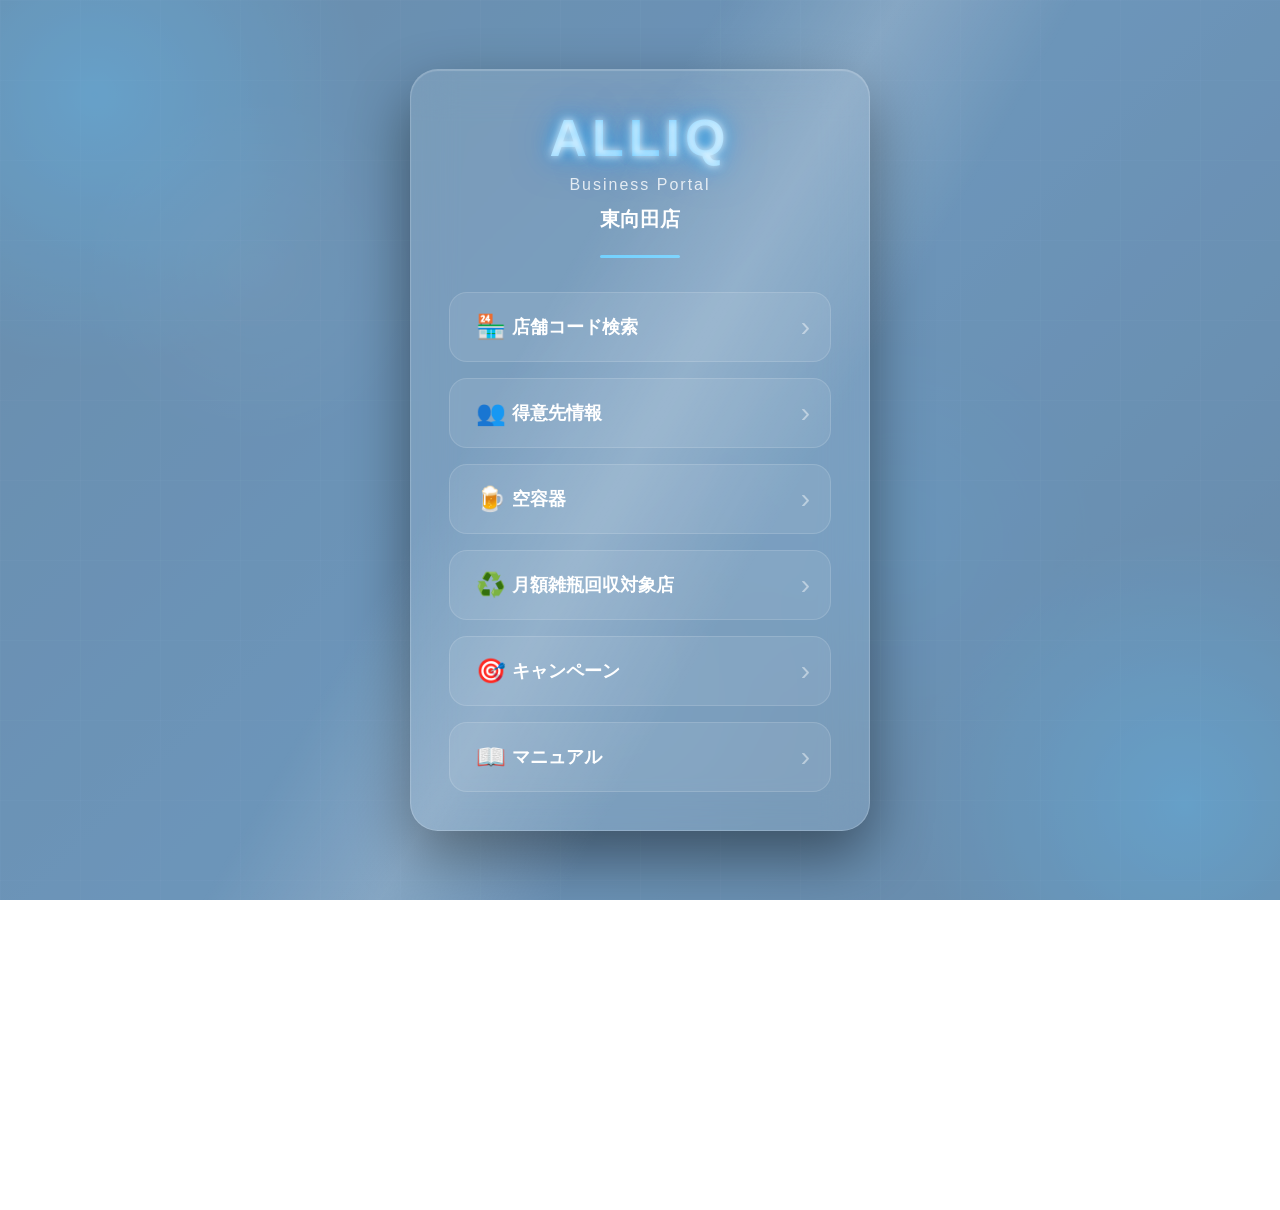
<file: index.html>
<!DOCTYPE html>
<html lang="ja">

<head>
    <meta charset="UTF-8">
    <meta name="viewport" content="width=device-width, initial-scale=1.0">

    <title>ALLIQ Portal</title>

    <link rel="stylesheet" href="style-v1.css">

    <!-- ホーム画面アイコン -->
    <link rel="manifest" href="manifest.json">
    <link rel="apple-touch-icon" href="icon-512.png">
    <meta name="theme-color" content="#1565C0">
</head>

<body>

    <!-- スプラッシュ画面 -->
    <div id="splash">
        <img src="icon-512.png" class="splashLogo" alt="ALLIQ">
        <h1>ALLIQ Portal</h1>
    </div>

    <!-- 背景 -->
    <div class="background">
        <div class="light"></div>
        <div class="light light2"></div>
    </div>

    <!-- ★LED背景追加 -->
    <div class="led-bg"></div>

    <main class="container">

        <div class="logoArea">

            <h1 class="logo">ALLIQ</h1>

            <div class="subtitle">
                Business Portal
            </div>

            <div class="shop">
                東向田店
            </div>

            <div class="logoLine"></div>

        </div>

        <div class="menu">

            <button id="shopSearch" class="menuButton">
                <span class="icon">🏪</span>
                <span class="title">店舗コード検索</span>
                <span class="arrow">›</span>
            </button>

            <button id="customerInfo" class="menuButton">
                <span class="icon">👥</span>
                <span class="title">得意先情報</span>
                <span class="arrow">›</span>
            </button>

            <button id="containerBtn" class="menuButton">
                <span class="icon">🍺</span>
                <span class="title">空容器</span>
                <span class="arrow">›</span>
            </button>

            <button id="recycleBtn" class="menuButton">
                <span class="icon">♻️</span>
                <span class="title">月額雑瓶回収対象店</span>
                <span class="arrow">›</span>
            </button>

            <button id="campaign" class="menuButton">
                <span class="icon">🎯</span>
                <span class="title">キャンペーン</span>
                <span class="arrow">›</span>
            </button>

            <button id="manual" class="menuButton">
                <span class="icon">📖</span>
                <span class="title">マニュアル</span>
                <span class="arrow">›</span>
            </button>

        </div>

    </main>

    <script src="script.js"></script>

</body>

</html>
</file>
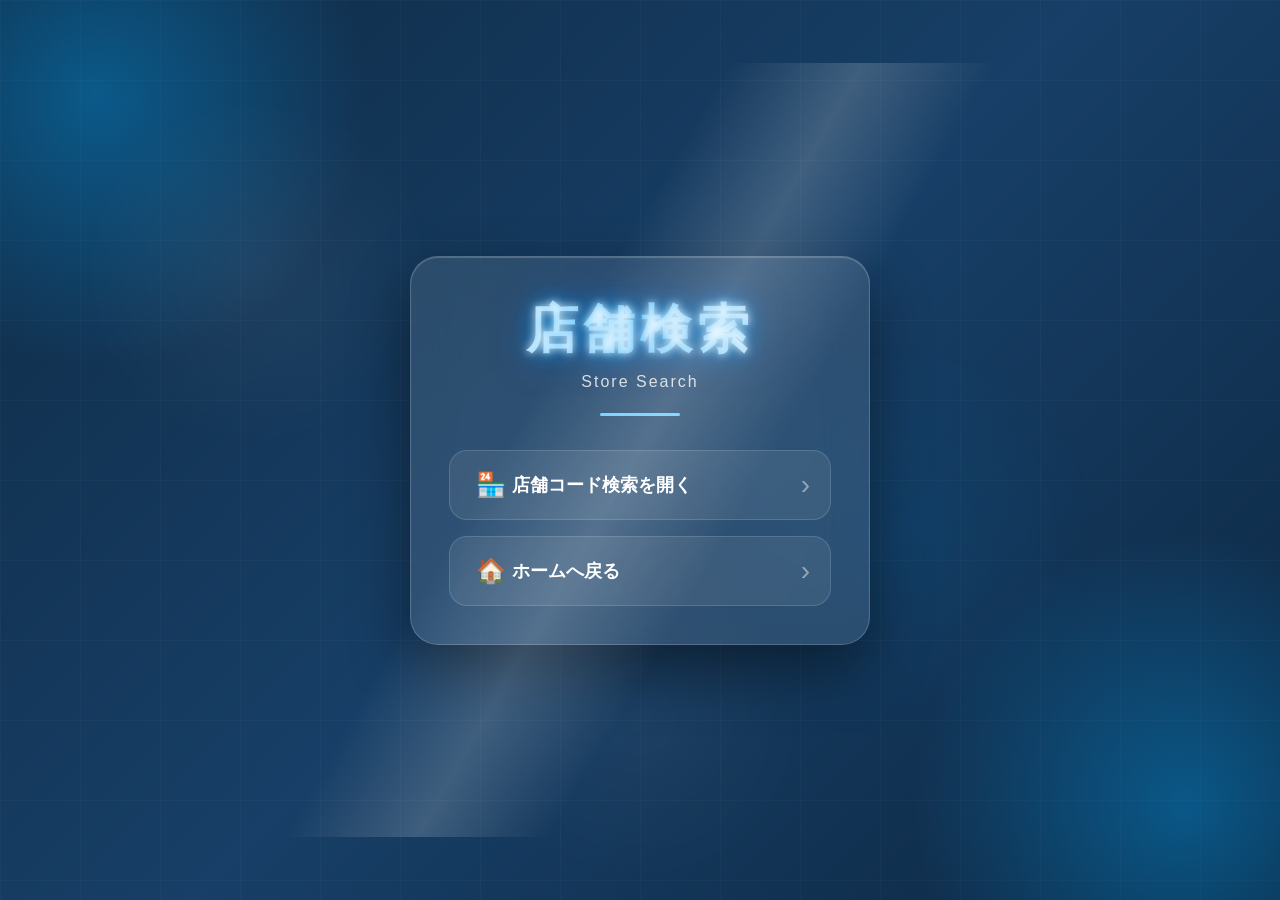
<file: search.html>
<!DOCTYPE html>
<html lang="ja">

<head>

<meta charset="UTF-8">

<meta name="viewport" content="width=device-width, initial-scale=1.0">

<title>店舗コード検索</title>

<link rel="stylesheet" href="style-v1.css">

</head>

<body>

<div class="background">

    <div class="light"></div>

    <div class="light light2"></div>

</div>

<main class="container">

    <div class="logoArea">

        <h1 class="logo">店舗検索</h1>

        <div class="subtitle">

            Store Search

        </div>

        <div class="logoLine"></div>

    </div>

    <div class="menu">

        <button id="openSearch" class="menuButton">

            <span class="icon">🏪</span>

            <span class="title">店舗コード検索を開く</span>

            <span class="arrow">›</span>

        </button>

        <button id="backHome" class="menuButton">

            <span class="icon">🏠</span>

            <span class="title">ホームへ戻る</span>

            <span class="arrow">›</span>

        </button>

    </div>

</main>

<script>

document.getElementById("openSearch").onclick = () => {

    location.href = "https://script.google.com/macros/s/AKfycbw769I77VkC-pBTQyOmq23Ax4sGCpfeAyBPDXQiDo3QzXr6P7fRkxqIjkz_zffAgjGNgA/exec";

};

document.getElementById("backHome").onclick = () => {

    location.href = "index.html";

};

</script>

</body>

</html>
</file>
<file: style-v1.css>
/* ===================================
   ALLIQ Portal v4.0
=================================== */

*{
    margin:0;
    padding:0;
    box-sizing:border-box;
}

html,
body{

    width:100%;
    height:100%;

    font-family:
    "Segoe UI",
    "Yu Gothic UI",
    sans-serif;

    overflow:hidden;

    color:#fff;

}

body{

    display:flex;

    justify-content:center;

    align-items:center;

    background: transparent; 

}

/* =========================
   Background
========================= */

.background{

    position:fixed;

    inset:0;

    overflow:hidden;

    z-index:-1;

}

.light{

    position:absolute;

    width:550px;

    height:550px;

    border-radius:50%;

    background:
    radial-gradient(
        rgba(0,170,255,.35),
        transparent 70%
    );

    top:-180px;

    left:-180px;

    animation:floatLight 12s ease-in-out infinite;

}

.light2{

    top:auto;

    left:auto;

    right:-180px;

    bottom:-180px;

    animation-delay:6s;

}

@keyframes floatLight{

    0%,100%{

        transform:translate(0,0);

    }

    50%{

        transform:translate(90px,-50px);

    }

}

/* =========================
   Main
========================= */

.container{

    width:min(92%,460px);

    padding:38px;

    border-radius:28px;

    background:rgba(255,255,255,.10);

    backdrop-filter:blur(18px);

    border:1px solid rgba(255,255,255,.15);

    box-shadow:

    0 25px 60px rgba(0,0,0,.45);

}

/* =========================
   Logo
========================= */

.logo{

    text-align:center;

    font-size:52px;

    font-weight:800;

    letter-spacing:5px;

    background:
    linear-gradient(
        90deg,
        #ffffff,
        #6fd0ff,
        #ffffff
    );

    -webkit-background-clip:text;

    -webkit-text-fill-color:transparent;

}

.subtitle{

    text-align:center;

    margin-top:8px;

    opacity:.8;

    letter-spacing:2px;

}

.shop{

    text-align:center;

    margin-top:12px;

    font-size:20px;

    font-weight:600;

}

.logoLine{

    width:80px;

    height:3px;

    margin:22px auto 34px;

    background:#6fd0ff;

    border-radius:999px;

}

/* =========================
   Menu
========================= */

.menu{

    display:flex;

    flex-direction:column;

    gap:16px;

}

.menuButton{

    position:relative;

    display:flex;

    align-items:center;

    width:100%;

    padding:18px 20px;

    border:none;

    border-radius:18px;

    background:rgba(255,255,255,.12);

    border:1px solid rgba(255,255,255,.15);

    color:#fff;

    cursor:pointer;

    transition:.25s;

    overflow:hidden;

}

.menuButton:hover{

    transform:translateY(-3px);

    background:rgba(255,255,255,.18);

    box-shadow:
        0 12px 30px rgba(0,0,0,.35),
        0 0 18px rgba(70,180,255,.35);

}

.menuButton:active{

    transform:scale(.98);

}

.icon{

    width:42px;

    font-size:24px;

    text-align:center;

}

.title{

    flex:1;

    text-align:left;

    font-size:18px;

    font-weight:700;

}

.arrow{

    font-size:28px;

    opacity:.45;

    transition:.25s;

}

.menuButton:hover .arrow{

    transform:translateX(6px);

    opacity:1;

}

/* Shine */

.menuButton::before{

    content:"";

    position:absolute;

    top:0;

    left:-120%;

    width:60%;

    height:100%;

    background:linear-gradient(
        90deg,
        transparent,
        rgba(255,255,255,.35),
        transparent
    );

    transform:skewX(-25deg);

    animation:shine 4s infinite;

}

@keyframes shine{

    0%{

        left:-120%;

    }

    40%{

        left:140%;

    }

    100%{

        left:140%;

    }

}

/* =========================
   Responsive
========================= */

@media (max-width:600px){

    .container{

        width:94%;

        padding:28px;

    }

    .logo{

        font-size:42px;

    }

    .title{

        font-size:17px;

    }

}

.background{
    position: fixed;
    inset: 0;
    overflow: hidden;
    z-index: -1;
}

.light{
    animation: float1 12s ease-in-out infinite alternate;
}

.light2{
    animation: float2 15s ease-in-out infinite alternate;
}

@keyframes float1{
    from{
        transform: translate(0,0);
    }
    to{
        transform: translate(-80px,40px);
    }
}

@keyframes float2{
    from{
        transform: translate(0,0);
    }
    to{
        transform: translate(70px,-50px);
    }
}

.menuButton{
    transition: all .25s ease;
}

.menuButton:active{

    transform: scale(.96);

}

.menuButton{

    position: relative;

    overflow: hidden;

}

.menuButton::before{

    content:"";

    position:absolute;

    top:0;

    left:-120%;

    width:50%;

    height:100%;

    background:linear-gradient(

        90deg,

        transparent,

        rgba(255,255,255,.35),

        transparent

    );

    transform:skewX(-20deg);

    animation:shine 4s infinite;

}

@keyframes shine{

    0%{

        left:-120%;

    }

    30%{

        left:140%;

    }

    100%{

        left:140%;

    }

}

.menuButton{

    opacity:0;

    transform:translateY(25px);

    animation:fadeUp .6s ease forwards;

}

.menuButton:nth-child(1){animation-delay:.1s;}
.menuButton:nth-child(2){animation-delay:.2s;}
.menuButton:nth-child(3){animation-delay:.3s;}
.menuButton:nth-child(4){animation-delay:.4s;}
.menuButton:nth-child(5){animation-delay:.5s;}
.menuButton:nth-child(6){animation-delay:.6s;}

@keyframes fadeUp{

    from{

        opacity:0;
        transform:translateY(25px);

    }

    to{

        opacity:1;
        transform:translateY(0);

    }

}

.container{

    backdrop-filter: blur(22px);

    -webkit-backdrop-filter: blur(22px);

    background: rgba(255,255,255,.10);

    border:1px solid rgba(255,255,255,.18);

    box-shadow:
        0 25px 60px rgba(0,0,0,.45),
        inset 0 1px 1px rgba(255,255,255,.20);

}

.menuButton{

    background:rgba(255,255,255,.08);

    border:1px solid rgba(255,255,255,.14);

}

.menuButton:hover{

    background:rgba(255,255,255,.15);

}

.led{

    position:absolute;

    width:4px;

    height:4px;

    border-radius:50%;

    background:rgba(255,255,255,.75);

    box-shadow:0 0 8px rgba(255,255,255,.9);

    animation:ledFloat 10s linear infinite;

}

@keyframes ledFloat{

    from{

        transform:translateY(0);
        opacity:0;

    }

    20%{

        opacity:1;

    }

    80%{

        opacity:1;

    }

    to{

        transform:translateY(-180px);
        opacity:0;

    }

}

.logo{

    animation:logoGlow 3s ease-in-out infinite alternate;

    text-shadow:

        0 0 8px rgba(255,255,255,.9),

        0 0 20px rgba(0,170,255,.8),

        0 0 40px rgba(0,120,255,.6);

}

@keyframes logoGlow{

    from{

        filter:brightness(1);

    }

    to{

        filter:brightness(1.3);

    }

}

/* ===== Splash ===== */

#splash{
    position: fixed;
    inset: 0;
    background: linear-gradient(135deg,#1565C0,#0D47A1);
    display: flex;
    flex-direction: column;
    justify-content: center;
    align-items: center;
    z-index: 9999;
    transition: opacity .8s ease;
}

#splash.hide{
    opacity: 0;
    visibility: hidden;
}

.splashLogo{
    width: 140px;
    height: 140px;
    border-radius: 28px;
    animation: splashFloat 2s ease-in-out infinite;
    box-shadow: 0 0 40px rgba(255,255,255,.35);
}

#splash h1{
    margin-top: 24px;
    color: white;
    font-size: 32px;
    font-weight: 700;
    letter-spacing: 3px;
}

@keyframes splashFloat{

    0%,100%{
        transform: translateY(0);
    }

    50%{
        transform: translateY(-10px);
    }

}

/* ==========================
   ALLIQ LED Background
========================== */

.led-bg{
    position: fixed;
    inset: 0;
    overflow: hidden;
    z-index: -2;
    pointer-events: none;
}

.led-bg::before,
.led-bg::after{
    content: "";
    position: absolute;
    inset: -20%;
}

/* 白いLED四角 */

.led-bg::before{

    background-image:

        linear-gradient(rgba(255,255,255,.95), rgba(255,255,255,.95)),
        linear-gradient(rgba(255,255,255,.85), rgba(255,255,255,.85)),
        linear-gradient(rgba(255,255,255,.70), rgba(255,255,255,.70));

    background-size:

        38px 38px,
        60px 60px,
        85px 85px;

    background-position:

        5% 15%,
        78% 35%,
        40% 78%;

    background-repeat: repeat;

    opacity: .45;

    filter: blur(.3px);

}

/* 青いLED四角 */

.led-bg::after{

    background-image:

        linear-gradient(rgba(33,150,243,.35), rgba(33,150,243,.35)),
        linear-gradient(rgba(66,165,245,.28), rgba(66,165,245,.28)),
        linear-gradient(rgba(21,101,192,.22), rgba(21,101,192,.22));

    background-size:

        50px 50px,
        90px 90px,
        140px 140px;

    background-position:

        25% 25%,
        65% 65%,
        85% 12%;

    background-repeat: repeat;

    opacity: .35;

    filter: blur(1px);

}

/* ==========================
   LED Animation
========================== */

.led-bg::before{
    animation: ledWhiteMove 28s linear infinite;
}

.led-bg::after{
    animation: ledBlueMove 38s linear infinite reverse;
}

@keyframes ledWhiteMove{

    0%{
        transform: translate(0,0);
    }

    25%{
        transform: translate(-30px,20px);
    }

    50%{
        transform: translate(-60px,-10px);
    }

    75%{
        transform: translate(-20px,-40px);
    }

    100%{
        transform: translate(0,0);
    }

}

@keyframes ledBlueMove{

    0%{
        transform: translate(0,0) scale(1);
        opacity:.25;
    }

    50%{
        transform: translate(40px,-35px) scale(1.08);
        opacity:.40;
    }

    100%{
        transform: translate(0,0) scale(1);
        opacity:.25;
    }

}

/* ===== ALLIQ LED BACKGROUND ===== */

.background{
    position:fixed;
    inset:0;
    overflow:hidden;
    background:linear-gradient(135deg,#0f2b45,#173f67,#0d2741);
    z-index:-10;
}

/* 白LED */
.background::before{
    content:"";
    position:absolute;
    inset:-20%;
    background-image:
    linear-gradient(rgba(255,255,255,.18) 2px,transparent 2px),
    linear-gradient(90deg,rgba(255,255,255,.18) 2px,transparent 2px);

    background-size:80px 80px;
    animation:ledGridMove 35s linear infinite;
    opacity:.25;
}

/* 青LED */
.background::after{
    content:"";
    position:absolute;
    inset:-20%;
    background-image:
    linear-gradient(rgba(0,170,255,.35) 2px,transparent 2px),
    linear-gradient(90deg,rgba(0,170,255,.35) 2px,transparent 2px);

    background-size:160px 160px;
    animation:ledGridMove2 55s linear infinite;
    opacity:.30;
    filter:blur(1px);
}

@keyframes ledGridMove{

    from{
        transform:translate(0,0);
    }

    to{
        transform:translate(-80px,-80px);
    }

}

@keyframes ledGridMove2{

    from{
        transform:translate(0,0);
    }

    to{
        transform:translate(120px,120px);
    }

}

/* ===== Moving Light ===== */

.background span{
    position:absolute;
    display:block;
    width:240px;
    height:240px;
    border-radius:20px;
    background:rgba(0,180,255,.08);
    filter:blur(40px);
    animation:ledFloat 18s ease-in-out infinite;
}

.background span:nth-child(1){
    top:10%;
    left:5%;
}

.background span:nth-child(2){
    bottom:10%;
    right:5%;
    animation-delay:-9s;
}

@keyframes ledFloat{

    0%{
        transform:translate(0,0) scale(1);
    }

    25%{
        transform:translate(120px,-40px) scale(1.2);
    }

    50%{
        transform:translate(-60px,80px) scale(.9);
    }

    75%{
        transform:translate(40px,120px) scale(1.15);
    }

    100%{
        transform:translate(0,0) scale(1);
    }

}

/* ===== LED Shine ===== */

.background::after{
    animation:
        ledGridMove2 55s linear infinite,
        shineMove 10s linear infinite;
}

@keyframes shineMove{

    0%{
        filter:blur(2px) brightness(1);
    }

    50%{
        filter:blur(2px) brightness(1.8);
    }

    100%{
        filter:blur(2px) brightness(1);
    }

}

/* 光が横切る */

.container::before{

    content:"";

    position:absolute;

    inset:-50%;

    background:
    linear-gradient(
        120deg,
        transparent 40%,
        rgba(255,255,255,.18) 50%,
        transparent 60%
    );

    animation:glassShine 8s linear infinite;

    pointer-events:none;

}

@keyframes glassShine{

    from{
        transform:translateX(-120%);
    }

    to{
        transform:translateX(120%);
    }

}

/* ===============================
   LEDパネル
================================ */

.background::before{
    content:"";
    position:absolute;
    inset:0;

    background-image:

    linear-gradient(rgba(255,255,255,.08) 1px, transparent 1px),
    linear-gradient(90deg, rgba(255,255,255,.08) 1px, transparent 1px);

    background-size:80px 80px;

    animation:gridMove 20s linear infinite;

    opacity:.35;
}

.background::after{
    content:"";
    position:absolute;
    inset:0;

    background:
    radial-gradient(circle at 20% 30%, rgba(255,255,255,.18), transparent 15%),
    radial-gradient(circle at 70% 60%, rgba(0,160,255,.25), transparent 20%),
    radial-gradient(circle at 50% 80%, rgba(255,255,255,.12), transparent 18%);

    animation:gridGlow 10s ease-in-out infinite alternate;
}

@keyframes gridMove{

    from{
        transform:translate(0,0);
    }

    to{
        transform:translate(-80px,-80px);
    }

}

@keyframes gridGlow{

    from{
        opacity:.25;
        transform:scale(1);
    }

    to{
        opacity:.45;
        transform:scale(1.08);
    }

}
</file>
